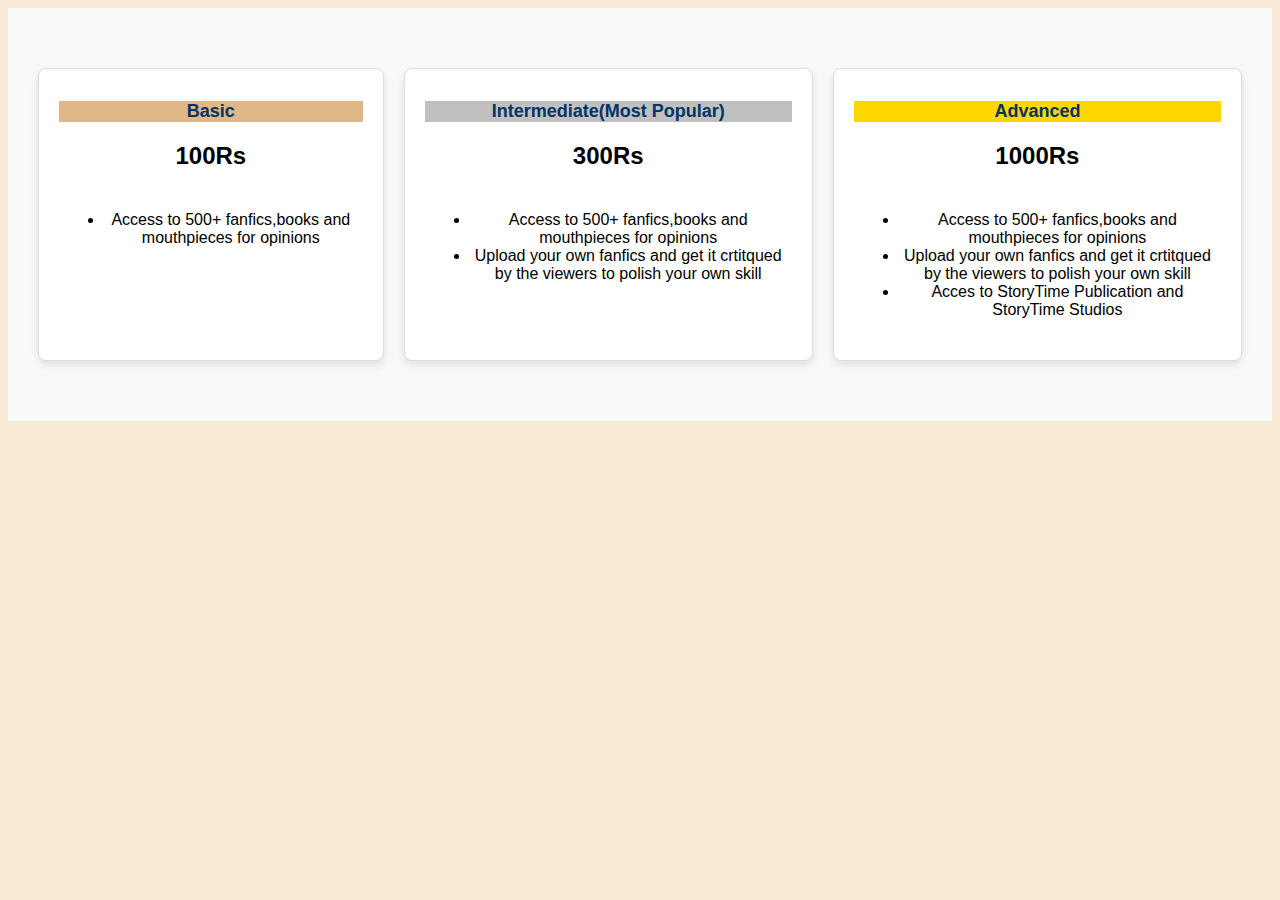
<file: Pricing.html>
<!DOCTYPE html>
<html lang="en">
<head>
    <meta charset="UTF-8">
    <meta name="viewport" content="width=device-width, initial-scale=1.0">
    <link rel="stylesheet" href="styles.css">
    <title>Pricing Plan</title>
</head>
<body>
    <div class="plans">
    <div class="container">
    <div class="plan">
        <h1 class="bronze">Basic</h1>
        <h2>100Rs</h2>
        <div class="perks">
            <ul>
                <li>Access to 500+ fanfics,books and mouthpieces for opinions</li>
             </ul>
        </div>
       
    </div>
    <div class="plan">
        <h1 class="silver">Intermediate(Most Popular)</h1>
        <h2>300Rs</h2>
        <div class="perks"> <ul>
            <li>Access to 500+ fanfics,books and mouthpieces for opinions</li>
            <li>Upload your own fanfics and get it crtitqued by the viewers to polish your own skill</li>
         </ul></div>
       
    </div>
    <div class="plan">
        <h1 class="gold">Advanced</h1>
        <h2>1000Rs</h2>
        <div class="perks">
            <ul>
                <li>Access to 500+ fanfics,books and mouthpieces for opinions</li>
                <li>Upload your own fanfics and get it crtitqued by the viewers to polish your own skill</li>
                <li>Acces to StoryTime Publication and StoryTime Studios</li>
     
             </ul>
        </div>
       
    </div>
</div>
    
</body>
</html>
</div>
</file>
<file: styles.css>
body{background-color:antiquewhite}
.plans{
    padding: 50px 20px;
    background-color: #f9f9f9;
}

.plans .container {
    display: flex;
    justify-content: space-between;

}

.plan {
    background: #fff;
    border: 1px solid #ddd; 
    border-radius: 8px;
    box-shadow: 0 4px 8px rgba(0,0,0,0.1);
    padding: 20px;
    text-align: center;
   
    max-width: 30%; 
    margin: 10px;
    transition: transform 0.3s, box-shadow 0.3s;
}

.plan:hover {
    transform: translateY(-5px);
    box-shadow: 0 8px 16px rgba(0,0,0,0.2); 
}



.plan h1 {
    font-size: 18px;
    color: #003366; 
    margin-bottom: 10px;
}

.plan p {
    font-size: 14px;
    color: #666;
}
body {
    font-family: Arial, sans-serif;
}
.bronze{background-color: burlywood;}
.silver{background-color: silver;}
.gold{background-color: gold;}
.perks{display: flex;
justify-content: center;
padding: 5px 5px;}
</file>
